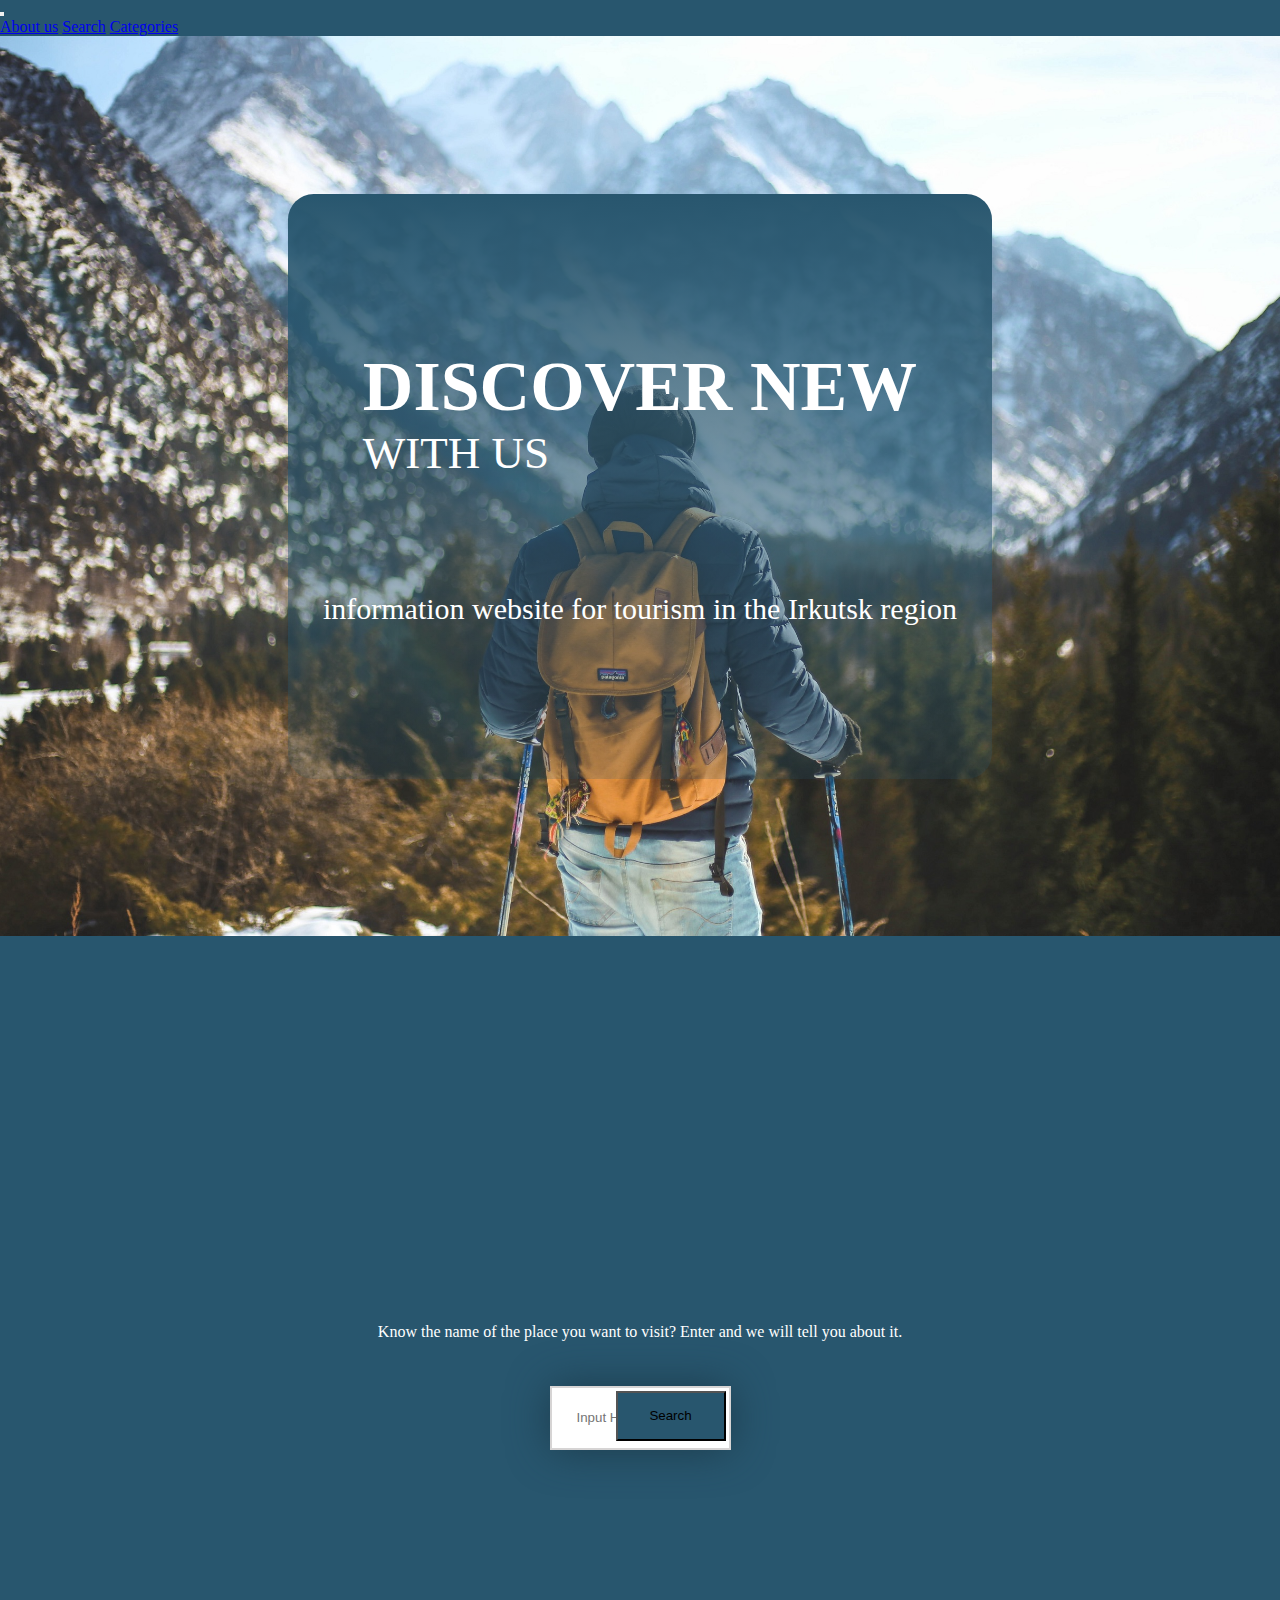
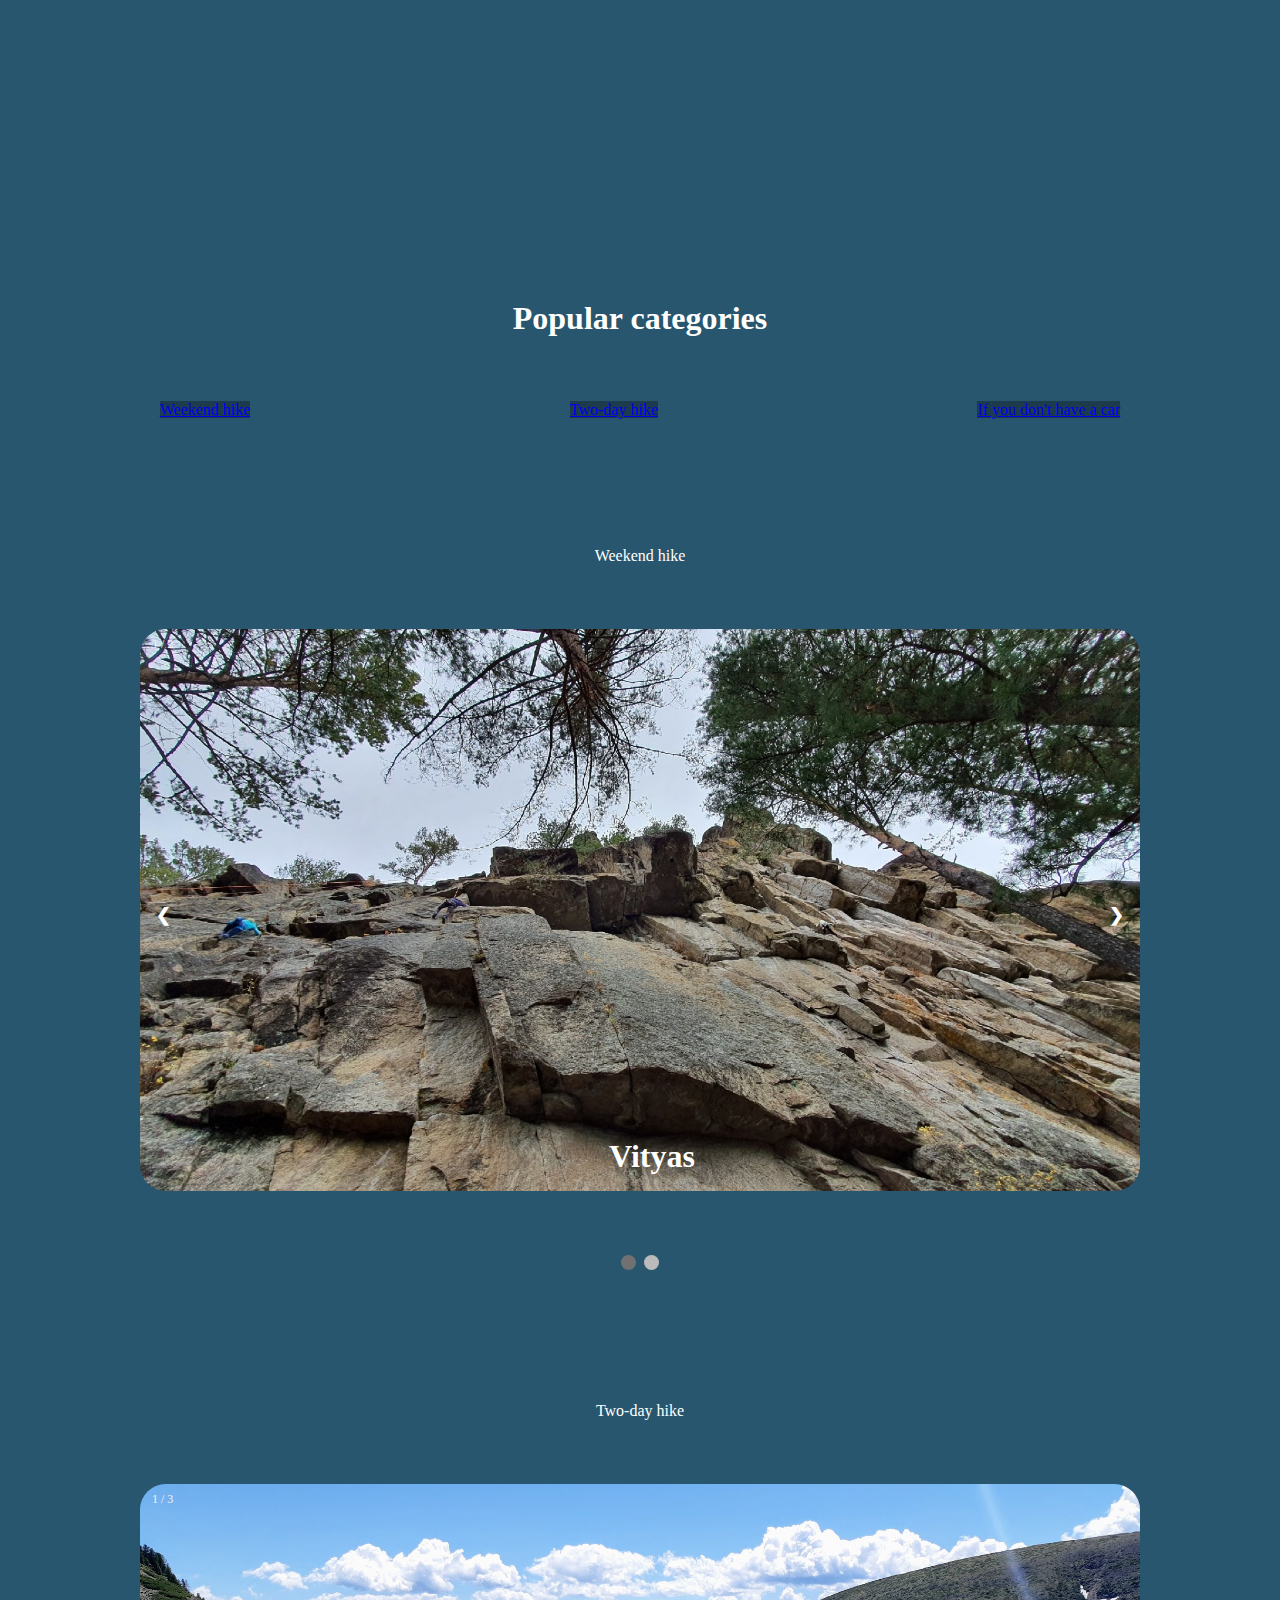
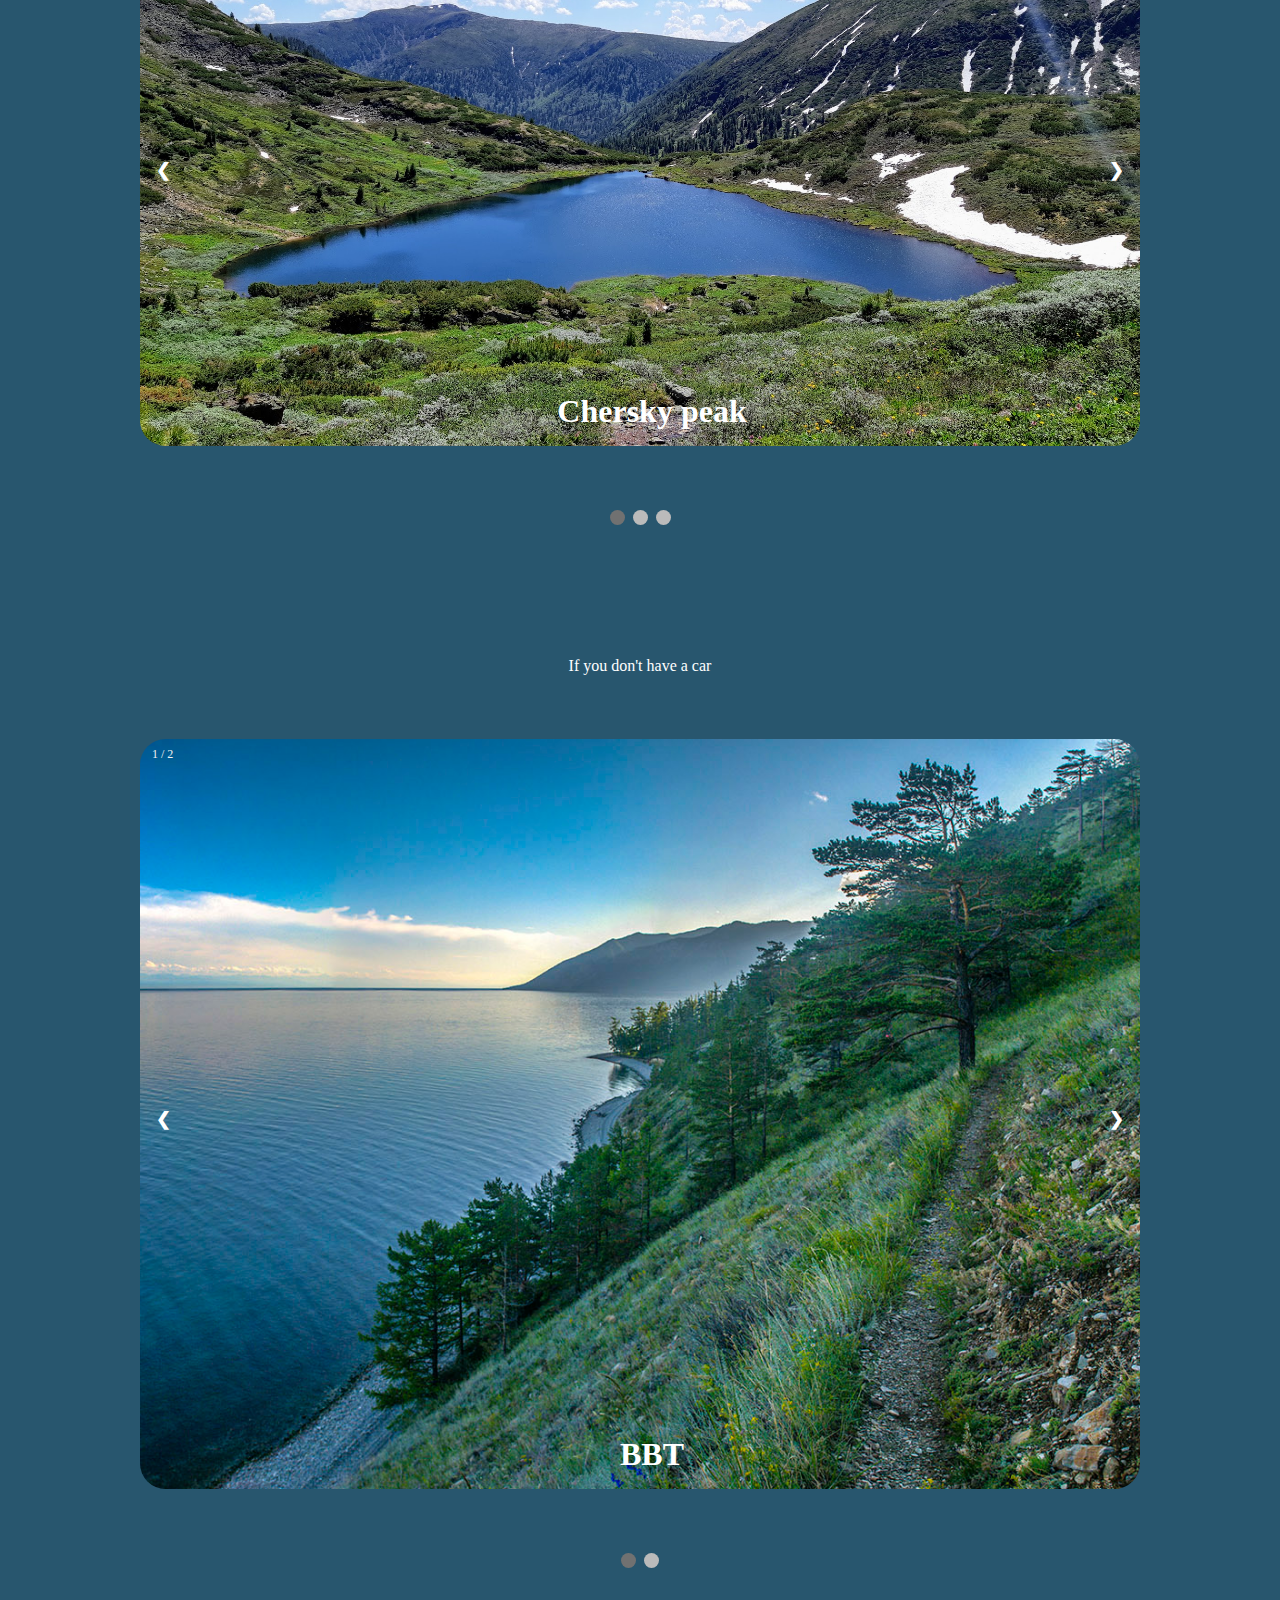
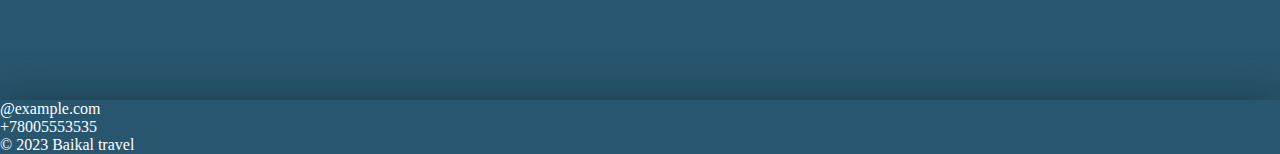
<file: index.html>
<!DOCTYPE html>
<html lang="en">

<head>
  <meta charset="UTF-8">
  <link href="css.css" type="text/css" rel="stylesheet">
  <title>Baikal travel</title>

  <!-- Bootstrap CSS (jsDelivr CDN) -->
  <link href="https://cdn.jsdelivr.net/npm/bootstrap@5.3.0-alpha3/dist/css/bootstrap.min.css" rel="stylesheet"
    integrity="sha384-KK94CHFLLe+nY2dmCWGMq91rCGa5gtU4mk92HdvYe+M/SXH301p5ILy+dN9+nJOZ" crossorigin="anonymous">
</head>


<body class="body" data-bs-theme="dark">

  <!-- меню -->
  <nav class="navbar sticky-top navbar-expand-lg bg-body-tertiary" data-bs-theme="dark">
    <div class="container-fluid">
      <button class="navbar-toggler" type="button" data-bs-toggle="collapse" data-bs-target="#navbarNavAltMarkup"
        aria-controls="navbarNavAltMarkup" aria-expanded="false" aria-label="Переключатель навигации">
        <span class="navbar-toggler-icon"></span>
      </button>
      <div class="collapse navbar-collapse" id="navbarNavAltMarkup">
        <div class="navbar-nav">
          <a class="nav-link" href="#img-y">About us</a>
          <a class="nav-link" href="#search-y">Search</a>
          <a class="nav-link" href="#cat-y">Categories</a>
        </div>
      </div>
    </div>
  </nav>



  <main class="main">
    <!-- ознакомительная часть -->
    <div class="image-container" id="img-y">
      <div class="container text-center">
        <div class="container">
          <div>
            <h1 style="font-size:70px">DISCOVER NEW</h1>
            <p style="font-size:45px">WITH US</p>
          </div>
          <p style="font-size:30px; margin-top: -40px;">information website for tourism in the Irkutsk region</p>
        </div>
      </div>
    </div>

    <!-- строка поиска -->
    <div class="d" id="search-y">
      <div class="s-text fs-5">
        <span>Know the name of the place you want to visit? Enter and we will tell you about it.</span>
      </div>
      <div class="container">
        <div class="row height d-flex justify-content-center align-items-center">
          <div class="col-md-8">
            <div class="search">
              <i class="fa fa-search"></i>
              <form action="search.php" method="post">
              <input type="text"  class="form-control" placeholder="Input Here" name="search">
              <button class="btn btn-dark">Search</button>
              </form>
            </div>
          </div>
        </div>
      </div>
    </div>

    <!-- подборки -->
    <div class="t" id="cat-y">
      <div class="cat-f">
        <div class="cat-cat-f">
          <h1>Popular categories</h1>
        </div>
        <div class="b-f">
        <div>
          <a href="#wh-y" class="btn">Weekend hike</a>
        </div>
          <div>
          <a href="#tdh-y" class="btn">Two-day hike</a>
        </div>
          <div>
          <a href="#iydhac-y" class="btn">If you don't have a car</a>
        </div>
        </div>
      </div>

      <div class="kar-f" id="wh-y">
        <div>
          <span class="fs-1">Weekend hike</span>
        </div>
        <div class="slideshow-container">

          <div class="mySlides fade">
            <div class="numbertext">1 / 2</div>
            <a href="pages/vityas/page.html"><img src="./pages/vityas/3.jpg" style="width:100%"></a>
            <div class="text">Vityas</div>
          </div>

          <div class="mySlides fade">
            <div class="numbertext">2 / 2</div>
            <a href="./pages/peakoflove/page.html"><img src="./pages/peakoflove/2.jpg" style="width:100%"></a>
            <div class="text">Peak of Love</div>
          </div>

          

          <a class="prev" onclick="plusSlides1(-1)">❮</a>
          <a class="next" onclick="plusSlides1(1)">❯</a>

        </div>
        <div style="text-align:center">
          <span class="dot" onclick="currentSlide1(1)"></span>
          <span class="dot" onclick="currentSlide1(2)"></span>
        </div>
      </div>


      <div class="kar-f" id="tdh-y">
        <div>
          <span class="fs-1">Two-day hike</span>
        </div>
        <div class="slideshow-container">

          <div class="mySlides2 fade">
            <div class="numbertext">1 / 3</div>
            <a href="./pages/cherskypeak/page.html"><img src="./pages/cherskypeak/2.jpg" style="width:100%"></a>
            <div class="text">Chersky peak</div>
          </div>

          <div class="mySlides2 fade">
            <div class="numbertext">2 / 3</div>
            <a href="./pages/ulyabor/page.html"><img src="./pages/ulyabor/5.jpg" style="width:100%"></a>
            <div class="text">Ulyabor</div>
          </div>

          <div class="mySlides2 fade">
            <div class="numbertext">3 / 3</div>
            <a href="./pages/peakgalina/page.html"><img src="./pages/peakgalina/4.jpg" style="width:100%"></a>
            <div class="text">Peak Galina</div>
          </div>

          <a class="prev" onclick="plusSlides2(-1)">❮</a>
          <a class="next" onclick="plusSlides2(1)">❯</a>

        </div>
        <div style="text-align:center">
          <span class="dot2" onclick="currentSlide2(1)"></span>
          <span class="dot2" onclick="currentSlide2(2)"></span>
          <span class="dot2" onclick="currentSlide2(3)"></span>
        </div>
      </div>

      <div class="kar-f" id="iydhac-y">
        <div>
          <span class="fs-1">If you don't have a car</span>
        </div>
        <div class="slideshow-container">

          <div class="mySlides3 fade">
            <div class="numbertext">1 / 2</div>
            <a href="./pages/bbt/page.html"><img src="./pages/bbt/1.jpg" style="width:100%"></a>
            <div class="text">BBT</div>
          </div>

          <div class="mySlides3 fade">
            <div class="numbertext">2 / 2</div>
            <a href="./pages/circumbaikalrailway/page.html"><img src="./pages/circumbaikalrailway/1.jpg" style="width:100%"></a>
            <div class="text">Circum Baikal Railway</div>
          </div>

          

          <a class="prev" onclick="plusSlides3(-1)">❮</a>
          <a class="next" onclick="plusSlides3(1)">❯</a>

        </div>
        <div style="text-align:center">
          <span class="dot3" onclick="currentSlide3(1)"></span>
          <span class="dot3" onclick="currentSlide3(2)"></span>
        </div>

    </div>
  </main>

  <!-- футер -->
  <footer class="footer py-3" data-bs-theme="dark">
    <ul class="nav justify-content-center border-bottom border-white pb-3 mb-3">
      <li class="nav-item px-2">@example.com</li>
      <li class="nav-item px-2">+78005553535</li>
    </ul>
    <p class="text-center" style="margin-bottom:0;">© 2023 Baikal travel</p>
  </footer>
  <script src="https://cdn.jsdelivr.net/npm/bootstrap@5.3.0-alpha3/dist/js/bootstrap.bundle.min.js"
    integrity="sha384-ENjdO4Dr2bkBIFxQpeoTz1HIcje39Wm4jDKdf19U8gI4ddQ3GYNS7NTKfAdVQSZe"
    crossorigin="anonymous"></script>
  <script src="./java.js"></script>

</body>

</html>
</file>
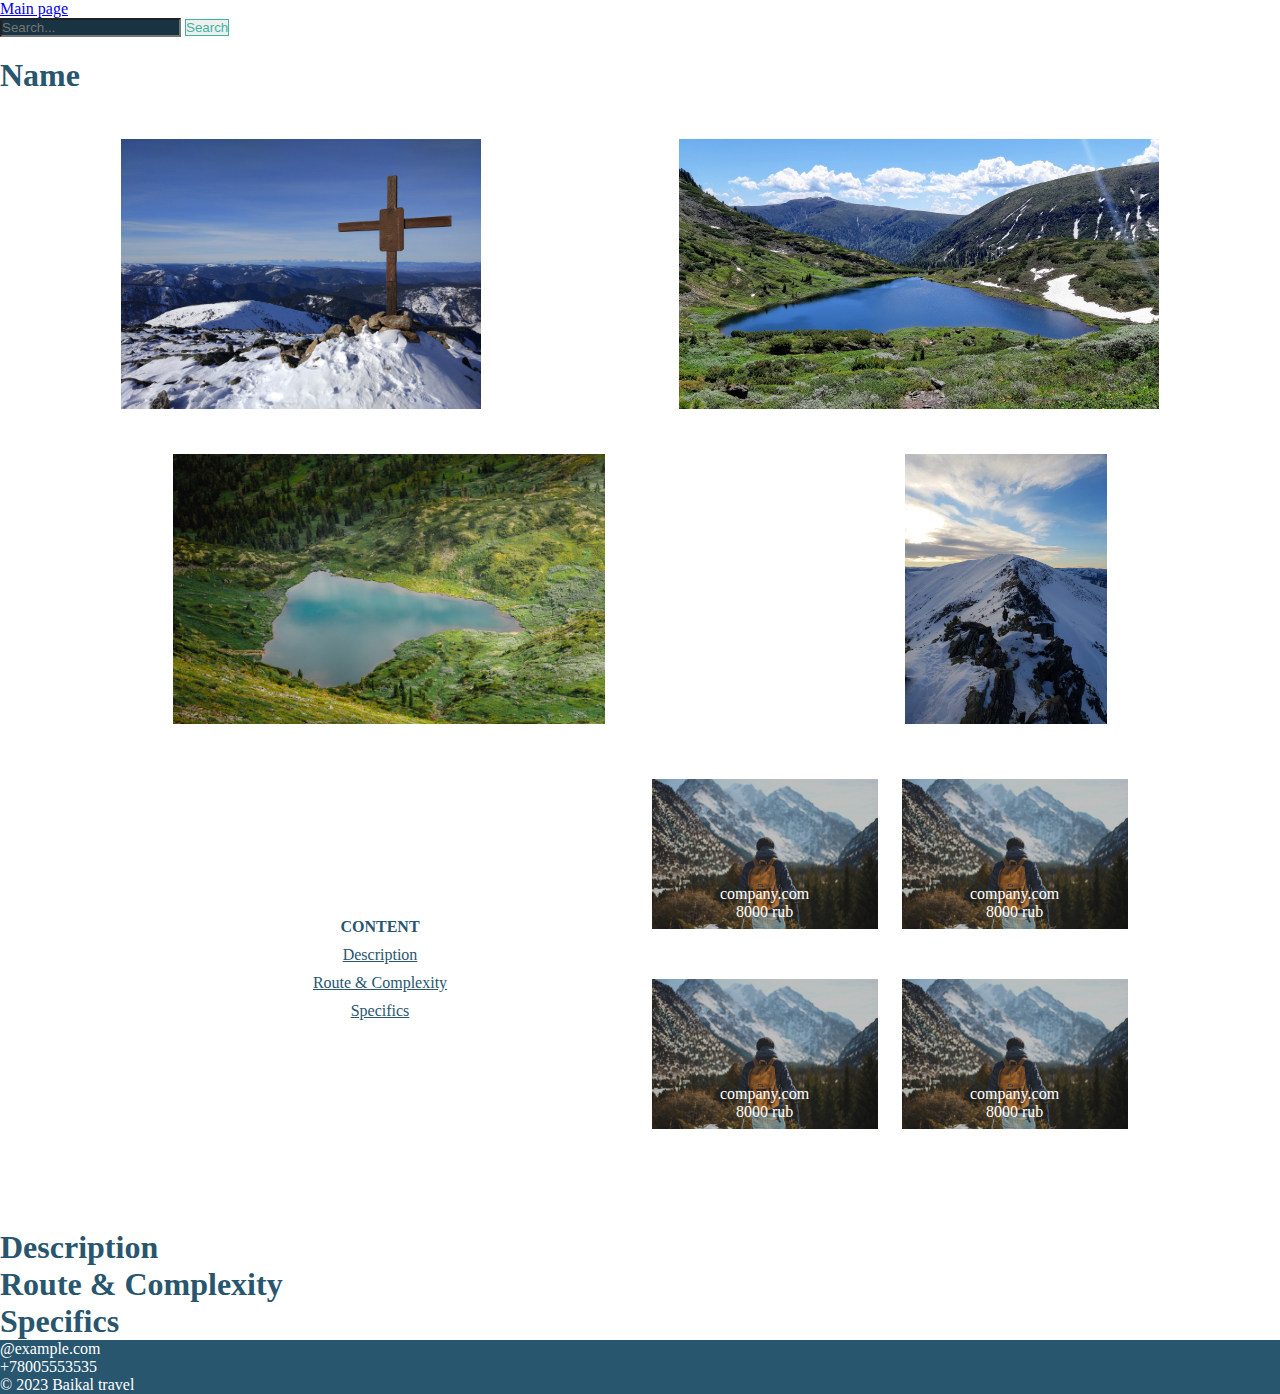
<file: pages/page.html>
<!DOCTYPE html>
<html lang="en">

<head>
  <meta charset="UTF-8">
  <link href="css1.css" type="text/css" rel="stylesheet">
  <title>Baikal travel</title>

  <!-- Bootstrap CSS (jsDelivr CDN) -->
  <link href="https://cdn.jsdelivr.net/npm/bootstrap@5.3.0-alpha3/dist/css/bootstrap.min.css" rel="stylesheet"
    integrity="sha384-KK94CHFLLe+nY2dmCWGMq91rCGa5gtU4mk92HdvYe+M/SXH301p5ILy+dN9+nJOZ" crossorigin="anonymous">
</head>


<body class="body">

  <!-- меню -->
  <nav class="navbar sticky-top navbar-expand-lg bg-body-tertiary" data-bs-theme="dark">
    <div class="container-fluid">
      <a class="nav-link" href="../index.html">Main page</a>
      <form class="d-flex" role="search">
        <input class="form-control me-2" type="search" placeholder="Search..." aria-label="Search">
        <button class="btn btn-outline-success" type="submit">Search</button>
      </form>
    </div>
  </nav>

  <h1 style="margin-top: 20px;" class="text-center fw-bold">Name</h1>


    <div class="photos">
        <img src="./cherskypeak/1.jpg" alt="Photo 1" class="rounded">
        <img src="./cherskypeak/2.jpg" alt="Photo 2" class="rounded">
        <img src="./cherskypeak/3.jpg" alt="Photo 3" class="rounded">
        <img src="./cherskypeak/4.jpg" alt="Photo 4" class="rounded">
    </div>

    <div class="items">
        <div class="cont">
          <h4 style="color: #28566E;">CONTENT</h4>
          <a href="#1" class="cont2 text-decoration-underline">Description</a>
          <a href="#2" class="cont2 text-decoration-underline">Route & Complexity</a>
          <a href="#3" class="cont2 text-decoration-underline">Specifics</a>
        </div>
        <div class="advert">
          <div class="together">
            <img src="../pictures/tourist.jpg" alt="Photo 1" class="rounded">
            <div class="text-on-img fw-bold">
              <p>company.com</p>
              <p>8000 rub</p>
            </div>
          </div>
          <div class="together">
            <img src="../pictures/tourist.jpg" alt="Photo 2" class="rounded">
            <div class="text-on-img fw-bold">
              <p>company.com</p>
              <p>8000 rub</p>
            </div>
          </div>
          <div class="together fw-bold">
            <img src="../pictures/tourist.jpg" alt="Photo 3" class="rounded">
            <div class="text-on-img">
              <p>company.com</p>
              <p>8000 rub</p>
            </div>
          </div>
          <div class="together fw-bold">
            <img src="../pictures/tourist.jpg" alt="Photo 4" class="rounded">
            <div class="text-on-img">
              <p>company.com</p>
              <p>8000 rub</p>
            </div>
          </div>
        </div>
        
    </div>

  <div class="a-lot-texts">
    <div>
      <h1 id="1" class="text-center">Description</h1>
      <p></p>
    </div>
    <div>
      <h1 id="2" class="text-center">Route & Complexity</h1>
      <p></p>
    </div>
    <div>
      <h1 id="3" class="text-center">Specifics</h1>
      <p></p>
    </div>
  </div>

  <!-- футер -->
  <footer class="footer py-3" data-bs-theme="dark">
    <ul class="nav justify-content-center border-bottom border-white pb-3 mb-3">
      <li class="nav-item px-2">@example.com</li>
      <li class="nav-item px-2">+78005553535</li>
    </ul>
    <p class="text-center" style="margin-bottom:0;">© 2023 Baikal travel</p>
  </footer>
  <script src="https://cdn.jsdelivr.net/npm/bootstrap@5.3.0-alpha3/dist/js/bootstrap.bundle.min.js"
    integrity="sha384-ENjdO4Dr2bkBIFxQpeoTz1HIcje39Wm4jDKdf19U8gI4ddQ3GYNS7NTKfAdVQSZe"
    crossorigin="anonymous"></script>

</body>

</html>
</file>
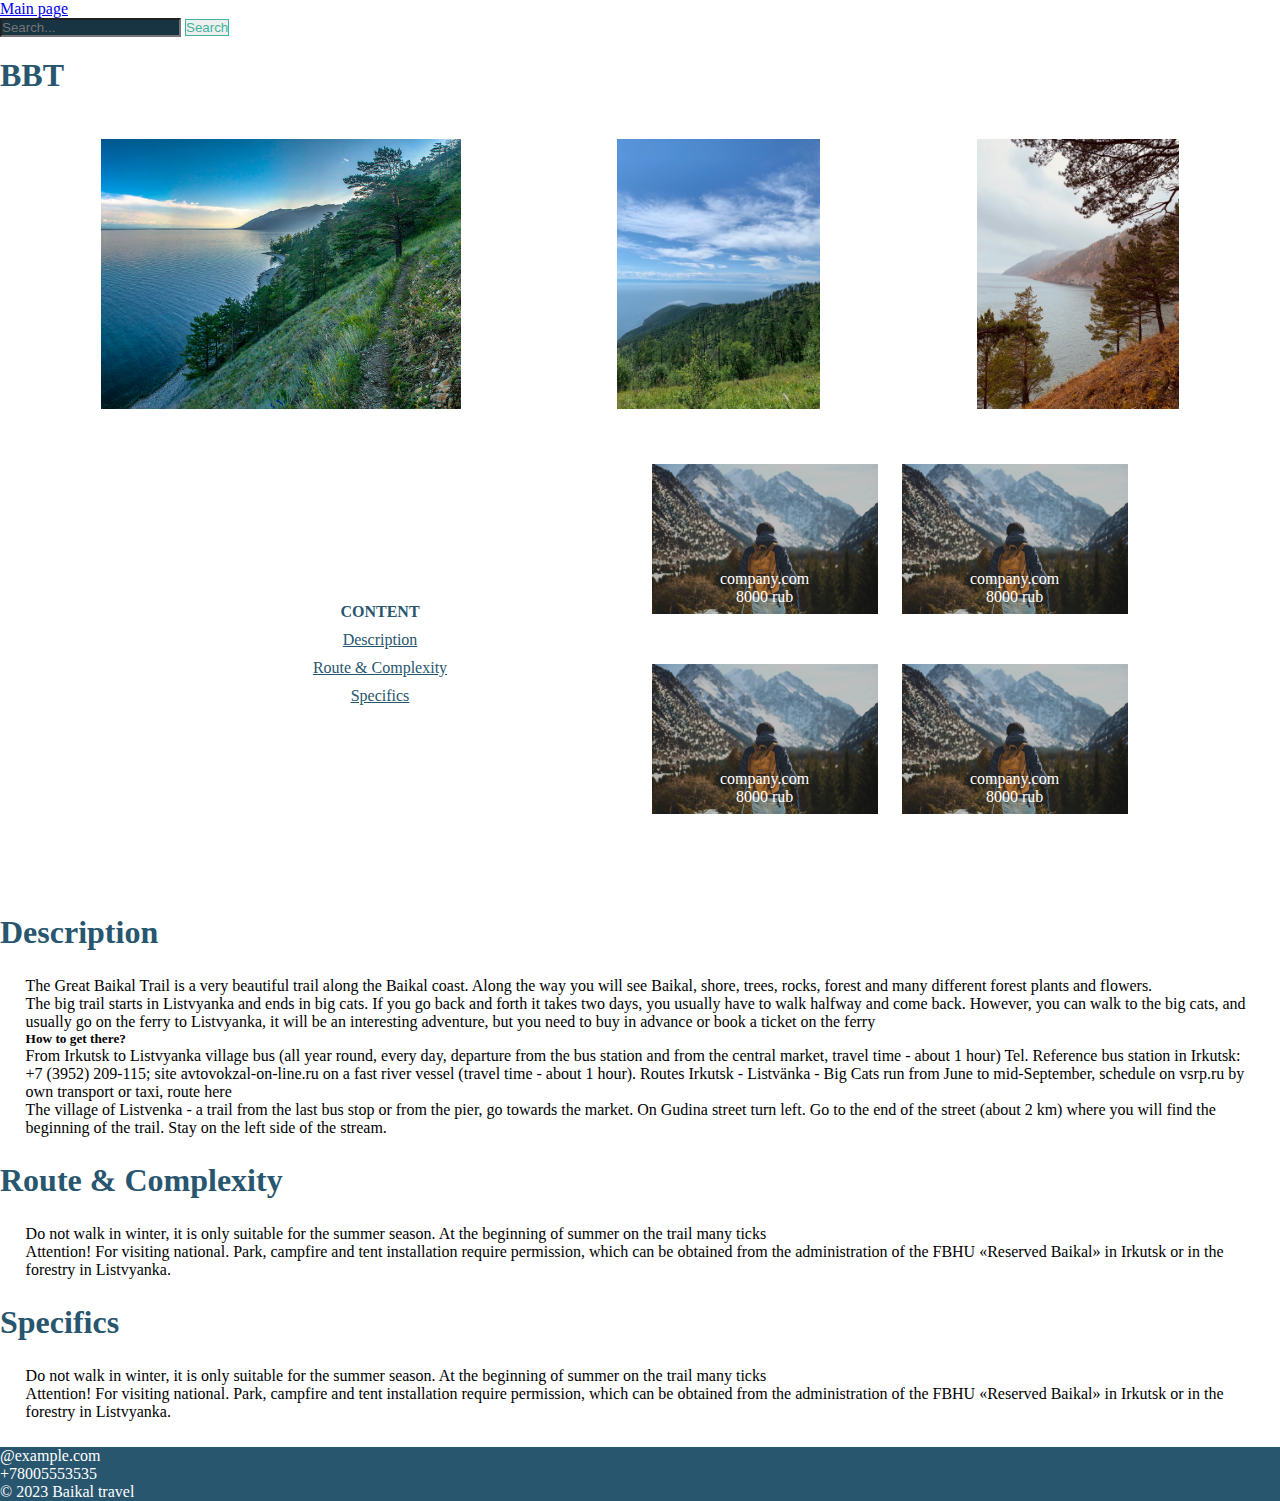
<file: pages/bbt/page.html>
<!DOCTYPE html>
<html lang="en">

<head>
  <meta charset="UTF-8">
  <link href="../css1.css" type="text/css" rel="stylesheet">
  <title>Baikal travel</title>

  <!-- Bootstrap CSS (jsDelivr CDN) -->
  <link href="https://cdn.jsdelivr.net/npm/bootstrap@5.3.0-alpha3/dist/css/bootstrap.min.css" rel="stylesheet"
    integrity="sha384-KK94CHFLLe+nY2dmCWGMq91rCGa5gtU4mk92HdvYe+M/SXH301p5ILy+dN9+nJOZ" crossorigin="anonymous">
</head>


<body class="body">

  <!-- меню -->
  <nav class="navbar sticky-top navbar-expand-lg bg-body-tertiary" data-bs-theme="dark">
    <div class="container-fluid">
      <a class="nav-link" href="../../index.html">Main page</a>
      <form class="d-flex" role="search">
        <input class="form-control me-2" type="search" placeholder="Search..." aria-label="Search">
        <button class="btn btn-outline-success" type="submit">Search</button>
      </form>
    </div>
  </nav>

  <h1 style="margin-top: 20px;" class="text-center fw-bold">BBT</h1>


    <div class="photos">
        <img src="./1.jpg" alt="Photo 1" class="rounded">
        <img src="./2.jpg" alt="Photo 2" class="rounded">
        <img src="./3.jpg" alt="Photo 3" class="rounded">
    </div>

    <div class="items">
        <div class="cont">
          <h4 style="color: #28566E;">CONTENT</h4>
          <a href="#1" class="cont2 text-decoration-underline">Description</a>
          <a href="#2" class="cont2 text-decoration-underline">Route & Complexity</a>
          <a href="#3" class="cont2 text-decoration-underline">Specifics</a>
        </div>
        <div class="advert">
          <div class="together">
            <img src="../../pictures/tourist.jpg" alt="Photo 1" class="rounded">
            <div class="text-on-img fw-bold">
              <p>company.com</p>
              <p>8000 rub</p>
            </div>
          </div>
          <div class="together">
            <img src="../../pictures/tourist.jpg" alt="Photo 2" class="rounded">
            <div class="text-on-img fw-bold">
              <p>company.com</p>
              <p>8000 rub</p>
            </div>
          </div>
          <div class="together fw-bold">
            <img src="../../pictures/tourist.jpg" alt="Photo 3" class="rounded">
            <div class="text-on-img">
              <p>company.com</p>
              <p>8000 rub</p>
            </div>
          </div>
          <div class="together fw-bold">
            <img src="../../pictures/tourist.jpg" alt="Photo 4" class="rounded">
            <div class="text-on-img">
              <p>company.com</p>
              <p>8000 rub</p>
            </div>
          </div>
        </div>
        
    </div>

  <div class="a-lot-texts">
    <div>
      <h1 id="1" class="text-center">Description</h1>
      
    <div class="descr">
      <p>The Great Baikal Trail is a very beautiful trail along the Baikal coast. Along the way you will see Baikal, shore, trees, rocks, forest and many different forest plants and flowers. </p>
      <p>The big trail starts in Listvyanka and ends in big cats.  If you go back and forth it takes two days, you usually have to walk halfway and come back. However, you can walk to the big cats, and usually go on the ferry to Listvyanka, it will be an interesting adventure, but you need to buy in advance or book a ticket on the ferry</p>
      <h5>How to get there?</h5>
      <p>From Irkutsk to Listvyanka village
        bus (all year round, every day, departure from the bus station and from the central market, travel time - about 1 hour) Tel. Reference bus station in Irkutsk: +7 (3952) 209-115; site avtovokzal-on-line.ru
        on a fast river vessel (travel time - about 1 hour). Routes Irkutsk - Listvänka - Big Cats run from June to mid-September, schedule on vsrp.ru
        by own transport or taxi, route here</p>
      <p>The village of Listvenka - a trail
        from the last bus stop or from the pier, go towards the market. On Gudina street turn left. Go to the end of the street (about 2 km) where you will find the beginning of the trail. Stay on the left side of the stream.</p>
    </div>
      <h1 id="2" class="text-center">Route & Complexity</h1>
      
    <div class="descr">
      <p>Do not walk in winter, it is only suitable for the summer season. At the beginning of summer on the trail many ticks</p>
      <p>Attention! For visiting national. Park, campfire and tent installation require permission, which can be obtained from the administration of the FBHU «Reserved Baikal» in Irkutsk or in the forestry in Listvyanka.</p>
    </div>
      <h1 id="3" class="text-center">Specifics</h1>
    </div>
    <div class="descr">
      <p>Do not walk in winter, it is only suitable for the summer season. At the beginning of summer on the trail many ticks</p>
      <p>Attention! For visiting national. Park, campfire and tent installation require permission, which can be obtained from the administration of the FBHU «Reserved Baikal» in Irkutsk or in the forestry in Listvyanka.</p>
    </div>
  </div>

  <!-- футер -->
  <footer class="footer py-3" data-bs-theme="dark">
    <ul class="nav justify-content-center border-bottom border-white pb-3 mb-3">
      <li class="nav-item px-2">@example.com</li>
      <li class="nav-item px-2">+78005553535</li>
    </ul>
    <p class="text-center" style="margin-bottom:0;">© 2023 Baikal travel</p>
  </footer>
  <script src="https://cdn.jsdelivr.net/npm/bootstrap@5.3.0-alpha3/dist/js/bootstrap.bundle.min.js"
    integrity="sha384-ENjdO4Dr2bkBIFxQpeoTz1HIcje39Wm4jDKdf19U8gI4ddQ3GYNS7NTKfAdVQSZe"
    crossorigin="anonymous"></script>

</body>

</html>
</file>
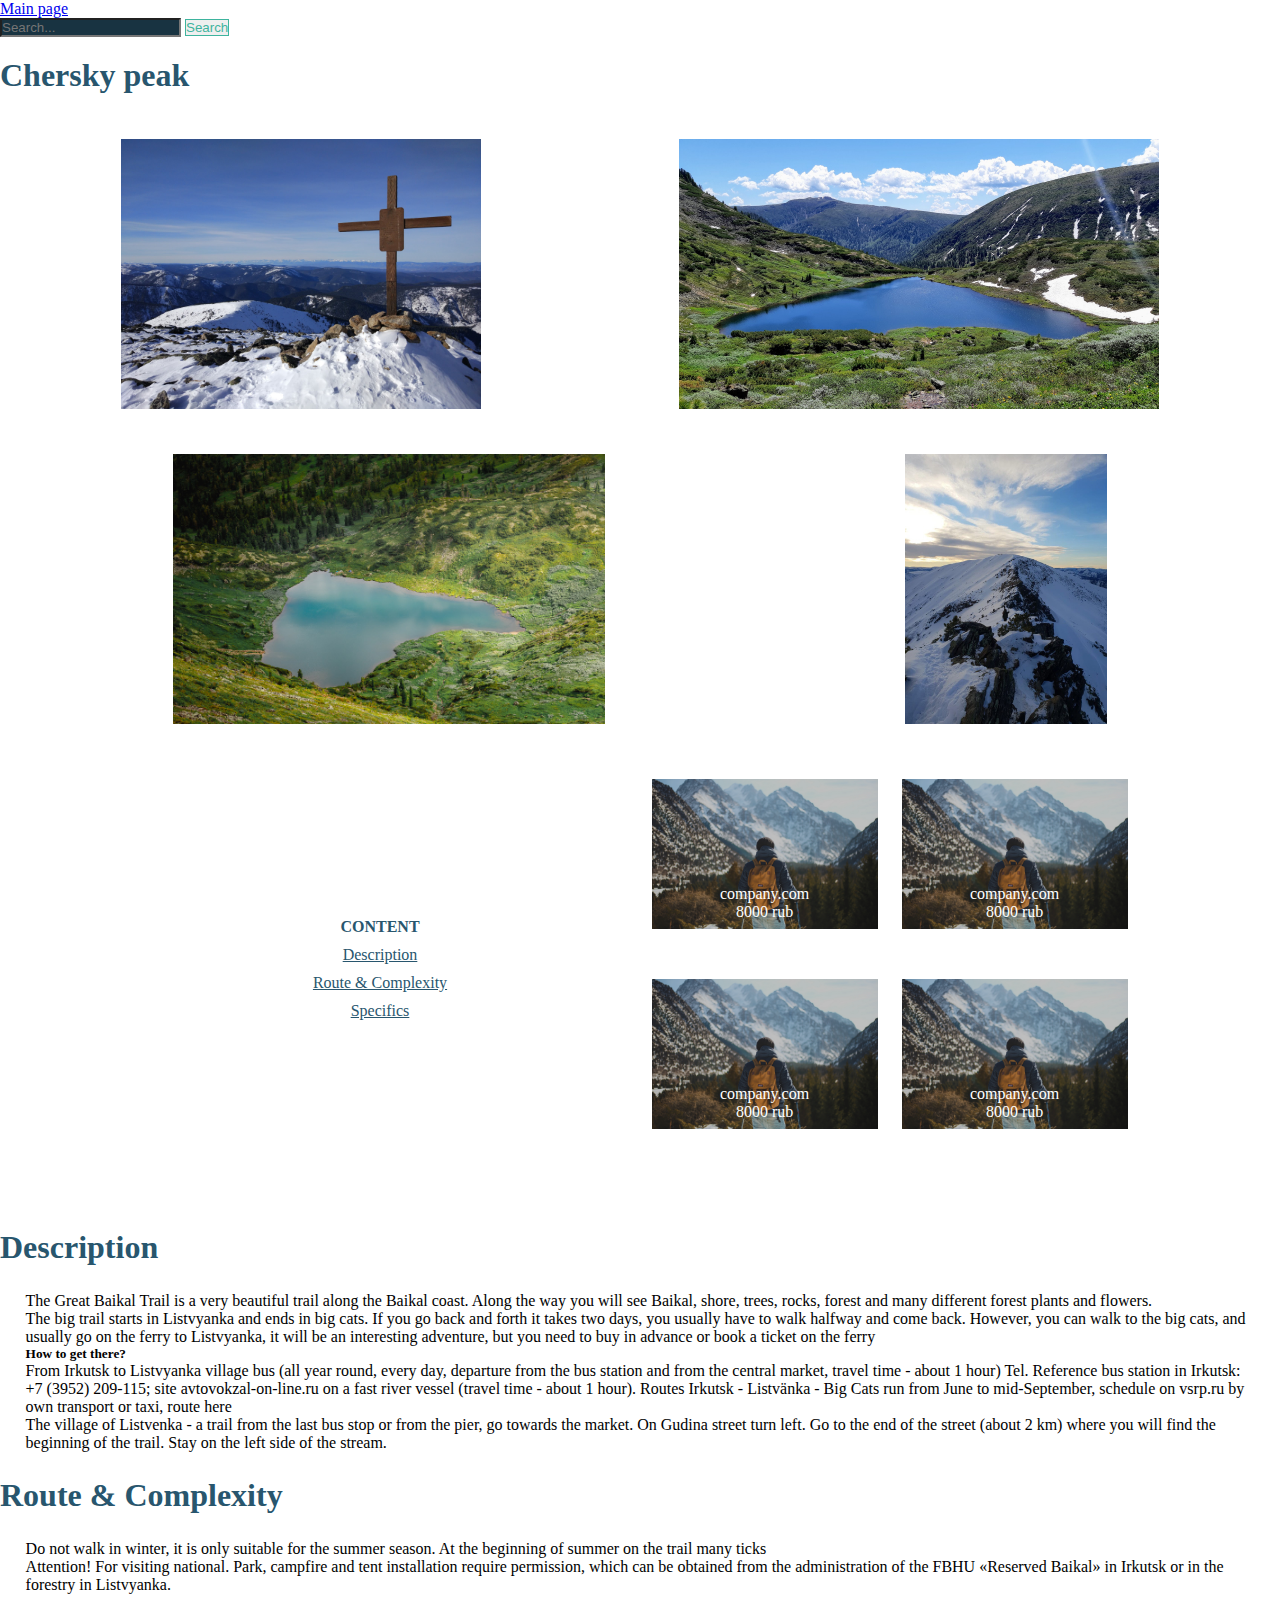
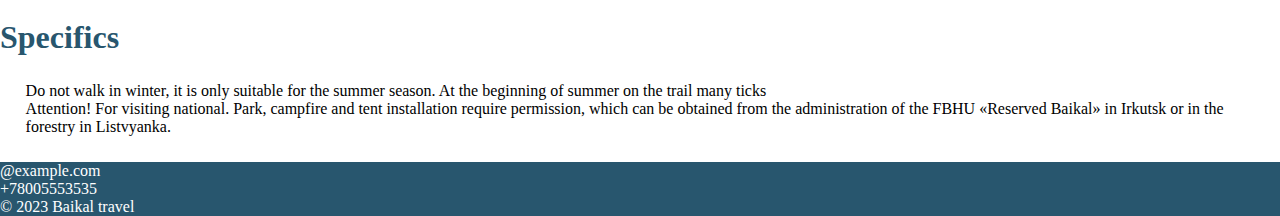
<file: pages/cherskypeak/page.html>
<!DOCTYPE html>
<html lang="en">

<head>
  <meta charset="UTF-8">
  <link href="../css1.css" type="text/css" rel="stylesheet">
  <title>Baikal travel</title>

  <!-- Bootstrap CSS (jsDelivr CDN) -->
  <link href="https://cdn.jsdelivr.net/npm/bootstrap@5.3.0-alpha3/dist/css/bootstrap.min.css" rel="stylesheet"
    integrity="sha384-KK94CHFLLe+nY2dmCWGMq91rCGa5gtU4mk92HdvYe+M/SXH301p5ILy+dN9+nJOZ" crossorigin="anonymous">
</head>


<body class="body">

  <!-- меню -->
  <nav class="navbar sticky-top navbar-expand-lg bg-body-tertiary" data-bs-theme="dark">
    <div class="container-fluid">
      <a class="nav-link" href="../../index.html">Main page</a>
      <form class="d-flex" role="search">
        <input class="form-control me-2" type="search" placeholder="Search..." aria-label="Search">
        <button class="btn btn-outline-success" type="submit">Search</button>
      </form>
    </div>
  </nav>

  <h1 style="margin-top: 20px;" class="text-center fw-bold">Chersky peak</h1>


  <div class="photos">
    <img src="./1.jpg" alt="Photo 1" class="rounded">
    <img src="./2.jpg" alt="Photo 2" class="rounded">
    <img src="./3.jpg" alt="Photo 3" class="rounded">
    <img src="./4.jpg" alt="Photo 4" class="rounded">
</div>

    <div class="items">
        <div class="cont">
          <h4 style="color: #28566E;">CONTENT</h4>
          <a href="#1" class="cont2 text-decoration-underline">Description</a>
          <a href="#2" class="cont2 text-decoration-underline">Route & Complexity</a>
          <a href="#3" class="cont2 text-decoration-underline">Specifics</a>
        </div>
        <div class="advert">
          <div class="together">
            <img src="../../pictures/tourist.jpg" alt="Photo 1" class="rounded">
            <div class="text-on-img fw-bold">
              <p>company.com</p>
              <p>8000 rub</p>
            </div>
          </div>
          <div class="together">
            <img src="../../pictures/tourist.jpg" alt="Photo 2" class="rounded">
            <div class="text-on-img fw-bold">
              <p>company.com</p>
              <p>8000 rub</p>
            </div>
          </div>
          <div class="together fw-bold">
            <img src="../../pictures/tourist.jpg" alt="Photo 3" class="rounded">
            <div class="text-on-img">
              <p>company.com</p>
              <p>8000 rub</p>
            </div>
          </div>
          <div class="together fw-bold">
            <img src="../../pictures/tourist.jpg" alt="Photo 4" class="rounded">
            <div class="text-on-img">
              <p>company.com</p>
              <p>8000 rub</p>
            </div>
          </div>
        </div>
        
    </div>

    <div class="a-lot-texts">
      <div>
        <h1 id="1" class="text-center">Description</h1>
        
      <div class="descr">
        <p>The Great Baikal Trail is a very beautiful trail along the Baikal coast. Along the way you will see Baikal, shore, trees, rocks, forest and many different forest plants and flowers. </p>
        <p>The big trail starts in Listvyanka and ends in big cats.  If you go back and forth it takes two days, you usually have to walk halfway and come back. However, you can walk to the big cats, and usually go on the ferry to Listvyanka, it will be an interesting adventure, but you need to buy in advance or book a ticket on the ferry</p>
        <h5>How to get there?</h5>
        <p>From Irkutsk to Listvyanka village
          bus (all year round, every day, departure from the bus station and from the central market, travel time - about 1 hour) Tel. Reference bus station in Irkutsk: +7 (3952) 209-115; site avtovokzal-on-line.ru
          on a fast river vessel (travel time - about 1 hour). Routes Irkutsk - Listvänka - Big Cats run from June to mid-September, schedule on vsrp.ru
          by own transport or taxi, route here</p>
        <p>The village of Listvenka - a trail
          from the last bus stop or from the pier, go towards the market. On Gudina street turn left. Go to the end of the street (about 2 km) where you will find the beginning of the trail. Stay on the left side of the stream.</p>
      </div>
        <h1 id="2" class="text-center">Route & Complexity</h1>
        
      <div class="descr">
        <p>Do not walk in winter, it is only suitable for the summer season. At the beginning of summer on the trail many ticks</p>
        <p>Attention! For visiting national. Park, campfire and tent installation require permission, which can be obtained from the administration of the FBHU «Reserved Baikal» in Irkutsk or in the forestry in Listvyanka.</p>
      </div>
        <h1 id="3" class="text-center">Specifics</h1>
      </div>
      <div class="descr">
        <p>Do not walk in winter, it is only suitable for the summer season. At the beginning of summer on the trail many ticks</p>
        <p>Attention! For visiting national. Park, campfire and tent installation require permission, which can be obtained from the administration of the FBHU «Reserved Baikal» in Irkutsk or in the forestry in Listvyanka.</p>
      </div>
    </div>

  <!-- футер -->
  <footer class="footer py-3" data-bs-theme="dark">
    <ul class="nav justify-content-center border-bottom border-white pb-3 mb-3">
      <li class="nav-item px-2">@example.com</li>
      <li class="nav-item px-2">+78005553535</li>
    </ul>
    <p class="text-center" style="margin-bottom:0;">© 2023 Baikal travel</p>
  </footer>
  <script src="https://cdn.jsdelivr.net/npm/bootstrap@5.3.0-alpha3/dist/js/bootstrap.bundle.min.js"
    integrity="sha384-ENjdO4Dr2bkBIFxQpeoTz1HIcje39Wm4jDKdf19U8gI4ddQ3GYNS7NTKfAdVQSZe"
    crossorigin="anonymous"></script>

</body>

</html>
</file>
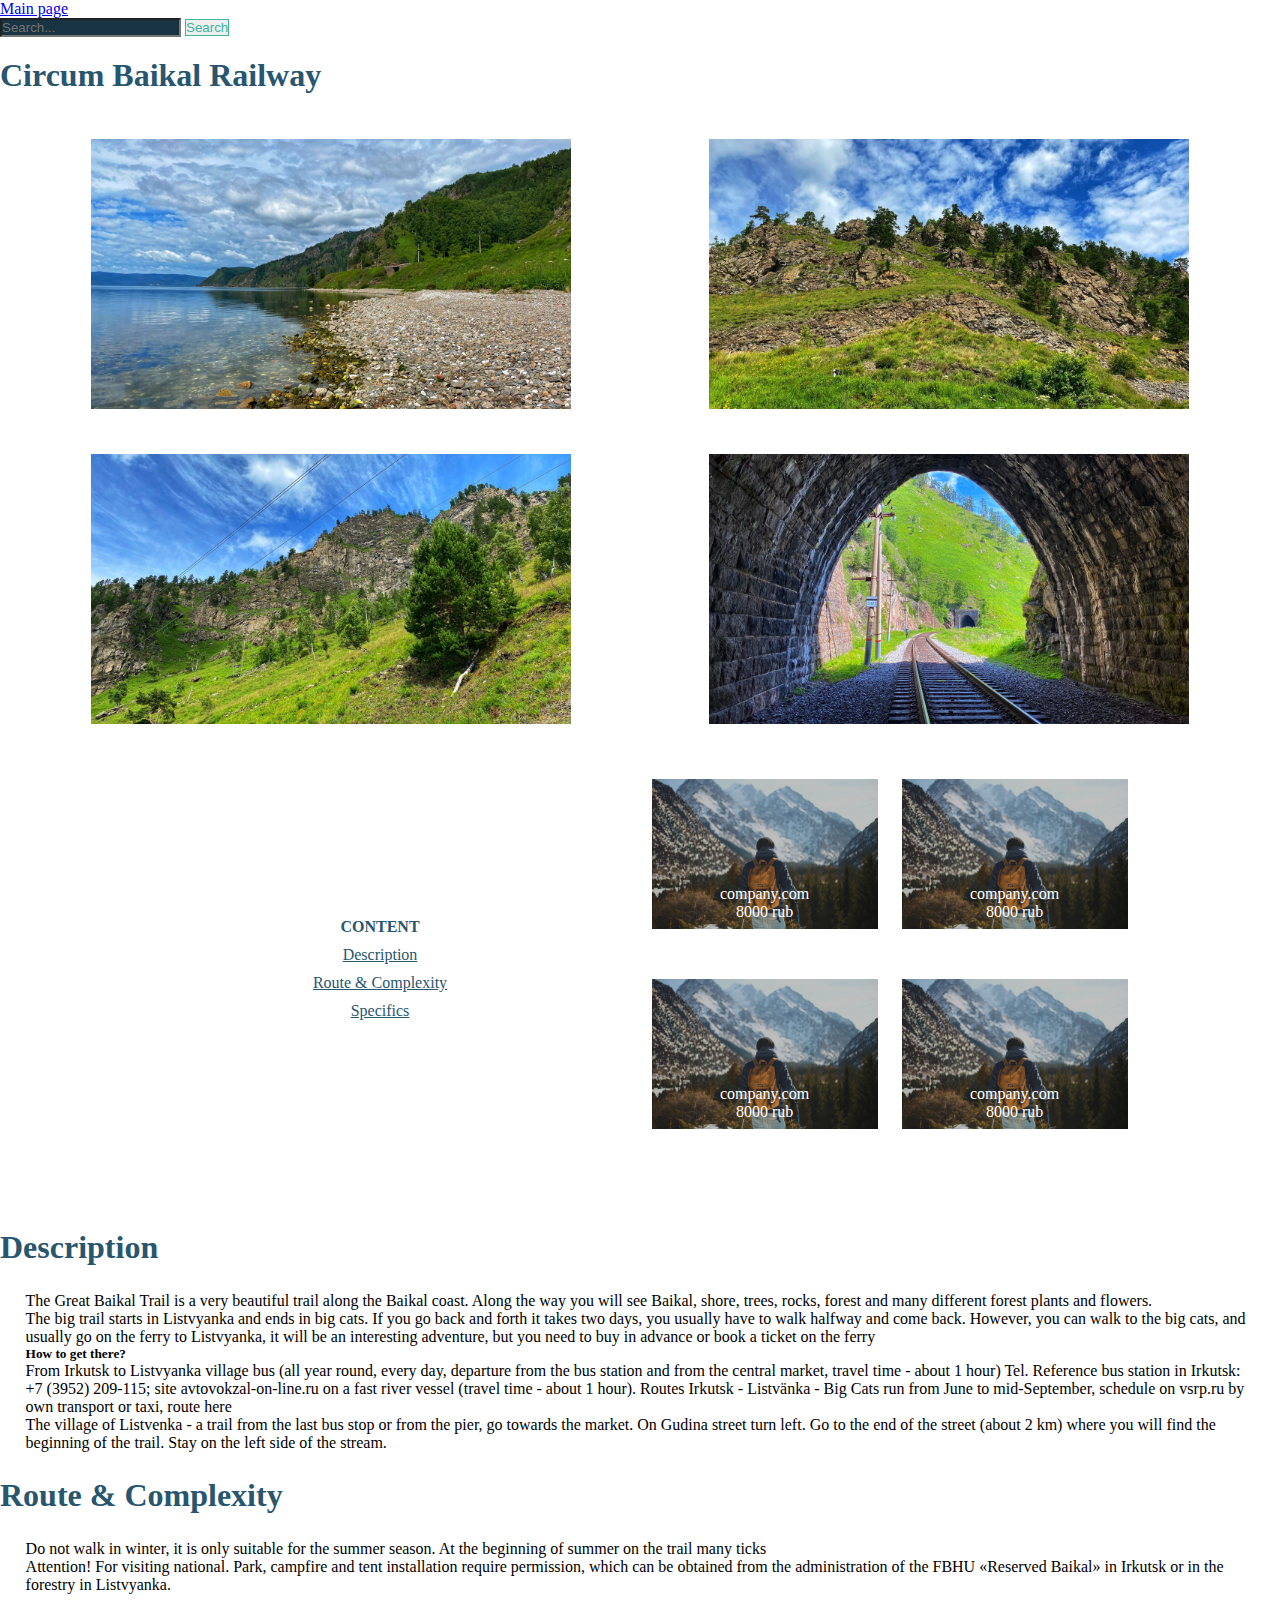
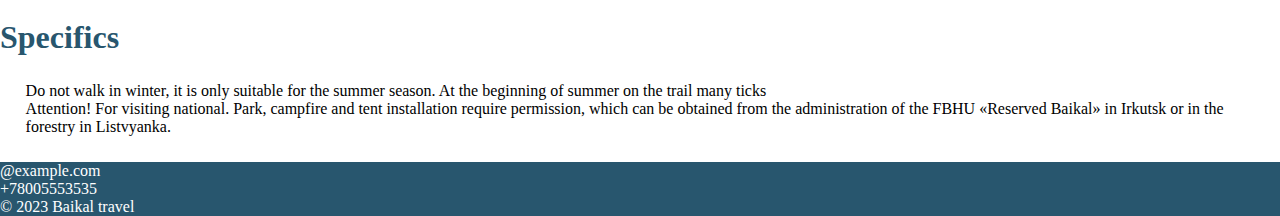
<file: pages/circumbaikalrailway/page.html>
<!DOCTYPE html>
<html lang="en">

<head>
  <meta charset="UTF-8">
  <link href="../css1.css" type="text/css" rel="stylesheet">
  <title>Baikal travel</title>

  <!-- Bootstrap CSS (jsDelivr CDN) -->
  <link href="https://cdn.jsdelivr.net/npm/bootstrap@5.3.0-alpha3/dist/css/bootstrap.min.css" rel="stylesheet"
    integrity="sha384-KK94CHFLLe+nY2dmCWGMq91rCGa5gtU4mk92HdvYe+M/SXH301p5ILy+dN9+nJOZ" crossorigin="anonymous">
</head>


<body class="body">

  <!-- меню -->
  <nav class="navbar sticky-top navbar-expand-lg bg-body-tertiary" data-bs-theme="dark">
    <div class="container-fluid">
      <a class="nav-link" href="../../index.html">Main page</a>
      <form class="d-flex" role="search">
        <input class="form-control me-2" type="search" placeholder="Search..." aria-label="Search">
        <button class="btn btn-outline-success" type="submit">Search</button>
      </form>
    </div>
  </nav>

  <h1 style="margin-top: 20px;" class="text-center fw-bold">Circum Baikal Railway</h1>


    <div class="photos">
        <img src="./1.jpg" alt="Photo 1" class="rounded">
        <img src="./2.jpg" alt="Photo 2" class="rounded">
        <img src="./3.jpg" alt="Photo 3" class="rounded">
        <img src="./4.jpg" alt="Photo 4" class="rounded">
    </div>

    <div class="items">
        <div class="cont">
          <h4 style="color: #28566E;">CONTENT</h4>
          <a href="#1" class="cont2 text-decoration-underline">Description</a>
          <a href="#2" class="cont2 text-decoration-underline">Route & Complexity</a>
          <a href="#3" class="cont2 text-decoration-underline">Specifics</a>
        </div>
        <div class="advert">
          <div class="together">
            <img src="../../pictures/tourist.jpg" alt="Photo 1" class="rounded">
            <div class="text-on-img fw-bold">
              <p>company.com</p>
              <p>8000 rub</p>
            </div>
          </div>
          <div class="together">
            <img src="../../pictures/tourist.jpg" alt="Photo 2" class="rounded">
            <div class="text-on-img fw-bold">
              <p>company.com</p>
              <p>8000 rub</p>
            </div>
          </div>
          <div class="together fw-bold">
            <img src="../../pictures/tourist.jpg" alt="Photo 3" class="rounded">
            <div class="text-on-img">
              <p>company.com</p>
              <p>8000 rub</p>
            </div>
          </div>
          <div class="together fw-bold">
            <img src="../../pictures/tourist.jpg" alt="Photo 4" class="rounded">
            <div class="text-on-img">
              <p>company.com</p>
              <p>8000 rub</p>
            </div>
          </div>
        </div>
        
    </div>

    <div class="a-lot-texts">
      <div>
        <h1 id="1" class="text-center">Description</h1>
        
      <div class="descr">
        <p>The Great Baikal Trail is a very beautiful trail along the Baikal coast. Along the way you will see Baikal, shore, trees, rocks, forest and many different forest plants and flowers. </p>
        <p>The big trail starts in Listvyanka and ends in big cats.  If you go back and forth it takes two days, you usually have to walk halfway and come back. However, you can walk to the big cats, and usually go on the ferry to Listvyanka, it will be an interesting adventure, but you need to buy in advance or book a ticket on the ferry</p>
        <h5>How to get there?</h5>
        <p>From Irkutsk to Listvyanka village
          bus (all year round, every day, departure from the bus station and from the central market, travel time - about 1 hour) Tel. Reference bus station in Irkutsk: +7 (3952) 209-115; site avtovokzal-on-line.ru
          on a fast river vessel (travel time - about 1 hour). Routes Irkutsk - Listvänka - Big Cats run from June to mid-September, schedule on vsrp.ru
          by own transport or taxi, route here</p>
        <p>The village of Listvenka - a trail
          from the last bus stop or from the pier, go towards the market. On Gudina street turn left. Go to the end of the street (about 2 km) where you will find the beginning of the trail. Stay on the left side of the stream.</p>
      </div>
        <h1 id="2" class="text-center">Route & Complexity</h1>
        
      <div class="descr">
        <p>Do not walk in winter, it is only suitable for the summer season. At the beginning of summer on the trail many ticks</p>
        <p>Attention! For visiting national. Park, campfire and tent installation require permission, which can be obtained from the administration of the FBHU «Reserved Baikal» in Irkutsk or in the forestry in Listvyanka.</p>
      </div>
        <h1 id="3" class="text-center">Specifics</h1>
      </div>
      <div class="descr">
        <p>Do not walk in winter, it is only suitable for the summer season. At the beginning of summer on the trail many ticks</p>
        <p>Attention! For visiting national. Park, campfire and tent installation require permission, which can be obtained from the administration of the FBHU «Reserved Baikal» in Irkutsk or in the forestry in Listvyanka.</p>
      </div>
    </div>

  <!-- футер -->
  <footer class="footer py-3" data-bs-theme="dark">
    <ul class="nav justify-content-center border-bottom border-white pb-3 mb-3">
      <li class="nav-item px-2">@example.com</li>
      <li class="nav-item px-2">+78005553535</li>
    </ul>
    <p class="text-center" style="margin-bottom:0;">© 2023 Baikal travel</p>
  </footer>
  <script src="https://cdn.jsdelivr.net/npm/bootstrap@5.3.0-alpha3/dist/js/bootstrap.bundle.min.js"
    integrity="sha384-ENjdO4Dr2bkBIFxQpeoTz1HIcje39Wm4jDKdf19U8gI4ddQ3GYNS7NTKfAdVQSZe"
    crossorigin="anonymous"></script>

</body>

</html>
</file>
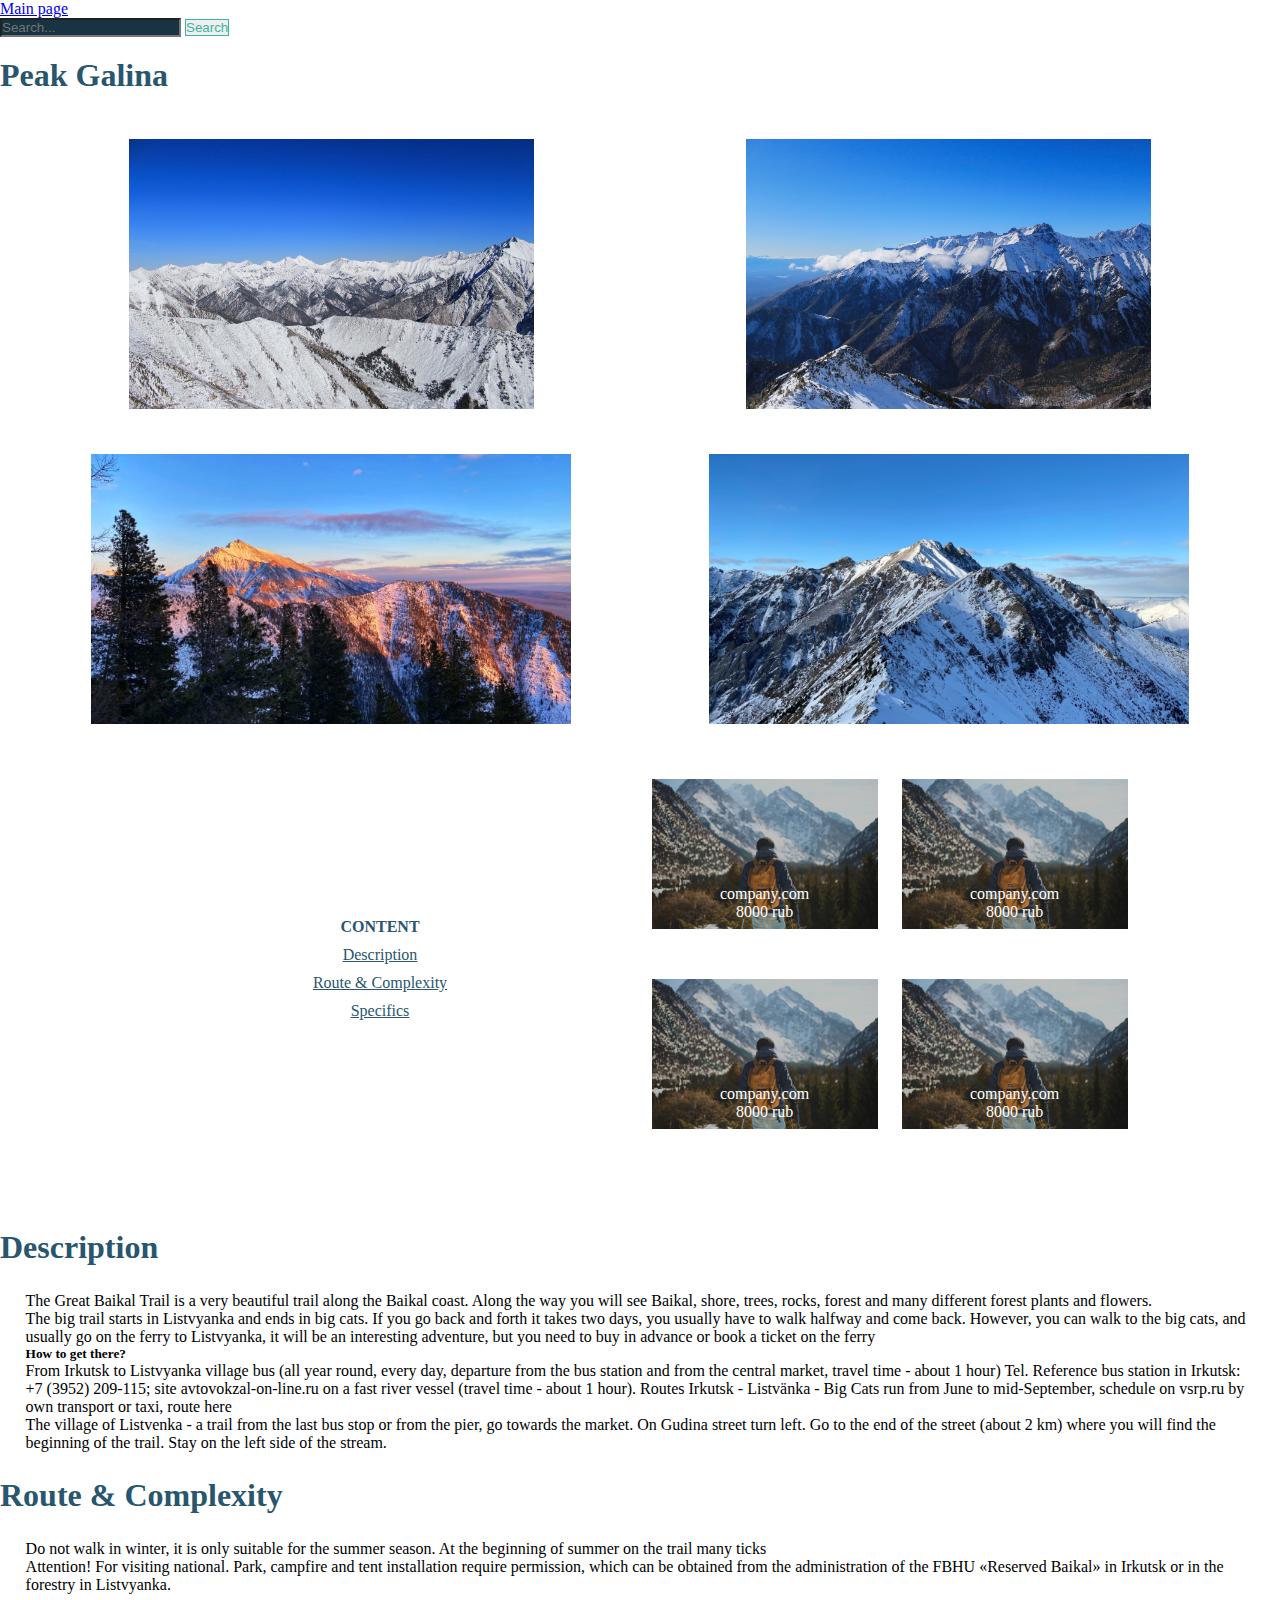
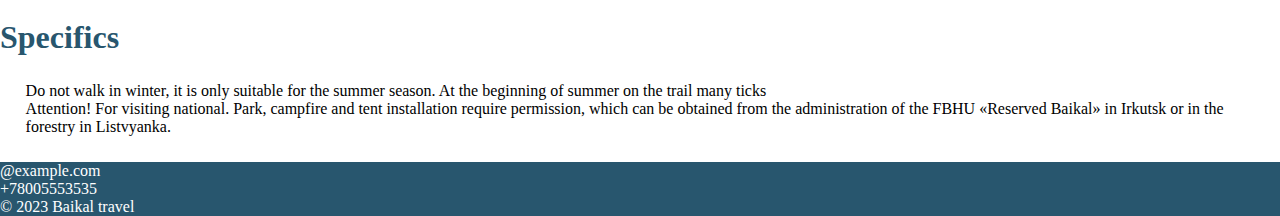
<file: pages/peakgalina/page.html>
<!DOCTYPE html>
<html lang="en">

<head>
  <meta charset="UTF-8">
  <link href="../css1.css" type="text/css" rel="stylesheet">
  <title>Baikal travel</title>

  <!-- Bootstrap CSS (jsDelivr CDN) -->
  <link href="https://cdn.jsdelivr.net/npm/bootstrap@5.3.0-alpha3/dist/css/bootstrap.min.css" rel="stylesheet"
    integrity="sha384-KK94CHFLLe+nY2dmCWGMq91rCGa5gtU4mk92HdvYe+M/SXH301p5ILy+dN9+nJOZ" crossorigin="anonymous">
</head>


<body class="body">

  <!-- меню -->
  <nav class="navbar sticky-top navbar-expand-lg bg-body-tertiary" data-bs-theme="dark">
    <div class="container-fluid">
      <a class="nav-link" href="../../index.html">Main page</a>
      <form class="d-flex" role="search">
        <input class="form-control me-2" type="search" placeholder="Search..." aria-label="Search">
        <button class="btn btn-outline-success" type="submit">Search</button>
      </form>
    </div>
  </nav>

  <h1 style="margin-top: 20px;" class="text-center fw-bold">Peak Galina</h1>


    <div class="photos">
        <img src="./1.jpg" alt="Photo 1" class="rounded">
        <img src="./2.jpg" alt="Photo 2" class="rounded">
        <img src="./3.jpg" alt="Photo 3" class="rounded">
        <img src="./4.jpg" alt="Photo 4" class="rounded">
    </div>

    <div class="items">
        <div class="cont">
          <h4 style="color: #28566E;">CONTENT</h4>
          <a href="#1" class="cont2 text-decoration-underline">Description</a>
          <a href="#2" class="cont2 text-decoration-underline">Route & Complexity</a>
          <a href="#3" class="cont2 text-decoration-underline">Specifics</a>
        </div>
        <div class="advert">
          <div class="together">
            <img src="../../pictures/tourist.jpg" alt="Photo 1" class="rounded">
            <div class="text-on-img fw-bold">
              <p>company.com</p>
              <p>8000 rub</p>
            </div>
          </div>
          <div class="together">
            <img src="../../pictures/tourist.jpg" alt="Photo 2" class="rounded">
            <div class="text-on-img fw-bold">
              <p>company.com</p>
              <p>8000 rub</p>
            </div>
          </div>
          <div class="together fw-bold">
            <img src="../../pictures/tourist.jpg" alt="Photo 3" class="rounded">
            <div class="text-on-img">
              <p>company.com</p>
              <p>8000 rub</p>
            </div>
          </div>
          <div class="together fw-bold">
            <img src="../../pictures/tourist.jpg" alt="Photo 4" class="rounded">
            <div class="text-on-img">
              <p>company.com</p>
              <p>8000 rub</p>
            </div>
          </div>
        </div>
        
    </div>

    <div class="a-lot-texts">
      <div>
        <h1 id="1" class="text-center">Description</h1>
        
      <div class="descr">
        <p>The Great Baikal Trail is a very beautiful trail along the Baikal coast. Along the way you will see Baikal, shore, trees, rocks, forest and many different forest plants and flowers. </p>
        <p>The big trail starts in Listvyanka and ends in big cats.  If you go back and forth it takes two days, you usually have to walk halfway and come back. However, you can walk to the big cats, and usually go on the ferry to Listvyanka, it will be an interesting adventure, but you need to buy in advance or book a ticket on the ferry</p>
        <h5>How to get there?</h5>
        <p>From Irkutsk to Listvyanka village
          bus (all year round, every day, departure from the bus station and from the central market, travel time - about 1 hour) Tel. Reference bus station in Irkutsk: +7 (3952) 209-115; site avtovokzal-on-line.ru
          on a fast river vessel (travel time - about 1 hour). Routes Irkutsk - Listvänka - Big Cats run from June to mid-September, schedule on vsrp.ru
          by own transport or taxi, route here</p>
        <p>The village of Listvenka - a trail
          from the last bus stop or from the pier, go towards the market. On Gudina street turn left. Go to the end of the street (about 2 km) where you will find the beginning of the trail. Stay on the left side of the stream.</p>
      </div>
        <h1 id="2" class="text-center">Route & Complexity</h1>
        
      <div class="descr">
        <p>Do not walk in winter, it is only suitable for the summer season. At the beginning of summer on the trail many ticks</p>
        <p>Attention! For visiting national. Park, campfire and tent installation require permission, which can be obtained from the administration of the FBHU «Reserved Baikal» in Irkutsk or in the forestry in Listvyanka.</p>
      </div>
        <h1 id="3" class="text-center">Specifics</h1>
      </div>
      <div class="descr">
        <p>Do not walk in winter, it is only suitable for the summer season. At the beginning of summer on the trail many ticks</p>
        <p>Attention! For visiting national. Park, campfire and tent installation require permission, which can be obtained from the administration of the FBHU «Reserved Baikal» in Irkutsk or in the forestry in Listvyanka.</p>
      </div>
    </div>

  <!-- футер -->
  <footer class="footer py-3" data-bs-theme="dark">
    <ul class="nav justify-content-center border-bottom border-white pb-3 mb-3">
      <li class="nav-item px-2">@example.com</li>
      <li class="nav-item px-2">+78005553535</li>
    </ul>
    <p class="text-center" style="margin-bottom:0;">© 2023 Baikal travel</p>
  </footer>
  <script src="https://cdn.jsdelivr.net/npm/bootstrap@5.3.0-alpha3/dist/js/bootstrap.bundle.min.js"
    integrity="sha384-ENjdO4Dr2bkBIFxQpeoTz1HIcje39Wm4jDKdf19U8gI4ddQ3GYNS7NTKfAdVQSZe"
    crossorigin="anonymous"></script>

</body>

</html>
</file>
<file: css.css>
* {
	margin: 0;
	padding: 0;
}

.body{
    background-color: #28566e;
    height:auto;
    width:100%;
    color:white;
}

.navbar{
    box-shadow: 0 0 40px #1c3c4d;
}
[data-bs-theme=dark] {
    --bs-tertiary-bg-rgb: 40, 86, 110 !important;
}

.footer{
    box-shadow: 0 0 40px #1c3c4d;
}

.image-container {
    background-image: url("pictures/tourist.jpg");
    background-repeat: no-repeat;
    background-size: cover;
    background-position: center;
    height: 100vh;
  }

.image-container .container{
    display:flex;
    justify-content: space-evenly;
    flex-direction: column;
    height:100vh;
    align-items: center;
}

.image-container .container .container {
    height:65vh;
    width:55vw;    
    background: linear-gradient(rgba(40, 86, 110, 1), rgba(40, 86, 110, 0.2));
    border-radius: 2vw;
}




.d{
    height:100vh;
    display:flex;
    flex-direction: column;
    align-items: center;
    justify-content: center;
    gap:5vh;
}
   .search{
   position: relative;
    box-shadow: 0 0 40px #1c3c4d;
    border-radius:1vw;
     
   }

   .search input{

    height: 60px;
    text-indent: 25px;
    border: 2px solid #d6d4d4;


   }


   .search input:focus{

    box-shadow: none;
    border: 4px solid rgb(180,196,204);


   }

   .search .fa-search{

    position: absolute;
    top: 20px;
    left: 16px;

   }

   .search button{

    position: absolute;
    top: 5px;
    right: 5px;
    height: 50px;
    width: 110px;
    background: rgba(40, 86, 110);

   }

.t{
    display:flex;
    flex-direction: column;
    gap:10vw;
    padding:5vw 0 10vw 0;
}

.cat-f{
    display:flex;
    flex-direction: column;
    justify-content: space-around;
    gap:5vw;
}

.cat-f .btn{
    background: #1c3c4d;
}

.cat-cat-f{
    display:flex;
    justify-content: center;
}


.b-f{
    display:flex;
    justify-content: space-around;
    flex-direction: row;
}

img {vertical-align: middle;
    border-radius: 2vw;}

.kar-f{
    display:flex;
    flex-direction: column;
    align-items: center;
    justify-content: center;
    gap:5vw;
}
      .mySlides,  .mySlides2, .mySlides3{display: none}
      
      /* Slideshow container */
      .slideshow-container {
        max-width: 1000px;
        position: relative;
        margin: auto;
        
      }
      
      /* Next & previous buttons */
      .prev, .next {
        cursor: pointer;
        position: absolute;
        top: 50%;
        width: auto;
        padding: 16px;
        margin-top: -22px;
        color: white;
        font-weight: bold;
        font-size: 18px;
        transition: 0.6s ease;
        border-radius: 0 3px 3px 0;
      }
      
      /* Position the "next button" to the right */
      .next {
        right: 0;
        border-radius: 3px 0 0 3px;
      }
      
      /* On hover, add a black background color with a little bit see-through */
      .prev:hover, .next:hover {
        background-color: rgba(0,0,0,0.8);
      }
      
      /* Caption text */
      .text {
        color: white;
        /* rgb(87, 80, 62) */
        font-size: 2.5vw;
        padding: 8px 12px;
        position: absolute;
        bottom: 8px;
        width: 100%;
        text-align: center;
        font-weight: bold;
      }
      
      /* Number text (1/3 etc) */
      .numbertext {
        color: #f2f2f2;
        font-size: 12px;
        padding: 8px 12px;
        position: absolute;
        top: 0;
      }
      
      /* The dots/bullets/indicators */
      .dot, .dot2, .dot3 {
        cursor: pointer;
        height: 15px;
        width: 15px;
        margin: 0 2px;
        background-color: #bbb;
        border-radius: 50%;
        display: inline-block;
        transition: background-color 0.6s ease;
      }
      
      .active, .dot:hover {
        background-color: #717171;
      }
      
      /* Fading animation */
      .fade {
        -webkit-animation-name: fade;
        -webkit-animation-duration: 1.5s;
        animation-name: fade;
        animation-duration: 1.5s;
      } 

      .fade:not(.show) {
    opacity: 1 !important;
}
      
      @-webkit-keyframes fade {
        from {opacity: .4} 
        to {opacity: 1}
      }
      
      @keyframes fade {
        from {opacity: .4} 
        to {opacity: 1}
      }
      
      /* On smaller screens, decrease text size */
      @media only screen and (max-width: 300px) {
        .prev, .next,.text {font-size: 11px}
      }
</file>
<file: pages/css1.css>
* {
	margin: 0;
	padding: 0;
}

.body{
    height:auto;
    width:100%;
}

.navbar{
   color: #fff;
}
[data-bs-theme=dark] {
    --bs-tertiary-bg-rgb:40, 86, 110 !important;
}

.footer{
    background-color: #28566E;
    color: #fff;
}

.btn {
    color:  #3eb49e !important;
    border: 1px solid #3eb49e !important;
}
.btn:hover{
    background-color: #3eb49e !important;
    color: #ffffff !important;
    border: 1px solid #3eb49e !important;
}
[type="search"] {
    background-color: #183341 !important;
    outline-offset: none;
}
.photos{
    display: flex;
    flex-wrap: wrap;
    justify-content: space-around;
    margin:5vh;
    gap:5vh;
}
/* Маленькие экраны */
.photos img{
    height: 30vh;
}
.cont, h1{
    color: #28566E !important;
}

.items {
    display: flex;
    justify-content: center;
    flex-wrap: wrap;
}

.cont{
    width: 500px;
    height: 400px;
    display: flex;
    flex-direction: column;
    align-items: center;
    justify-content: center;
    text-align: center;
    flex-wrap: wrap;
    padding-bottom: 60px;
}
.cont2:hover{
    cursor: pointer;
    color: #16303e;
    transition: all 0.2s ease;
    transform: scale(1.1);
}
.cont a{
    color:#28566E !important;
    padding-top: 10px;
}
.advert {
    width: 500px;
    height: 400px;
    display: flex;
    flex-wrap: wrap;
    justify-content: space-around;
    padding: 10px;
    position: relative; /* Добавлено */
  }
  
  .advert img {
    height: 150px;
  }
  .together{
    height: 150px;
    position: relative;
    text-align: center;
    color: white;
  }
  .text-on-img {
    position: absolute;
    bottom: 8px;
    left: 30%;
    color: #fff;
}
.text-on-img p {
    margin-bottom: 0;
  }
.advert img {
height: 150px;
filter: brightness(0.75);
transition: all 0.3s ease;
}

.advert img:hover {
filter: brightness(0.4);
cursor: pointer;
transform: scale(1.1);
}

.descr{
    padding:2vw;
}
</file>
